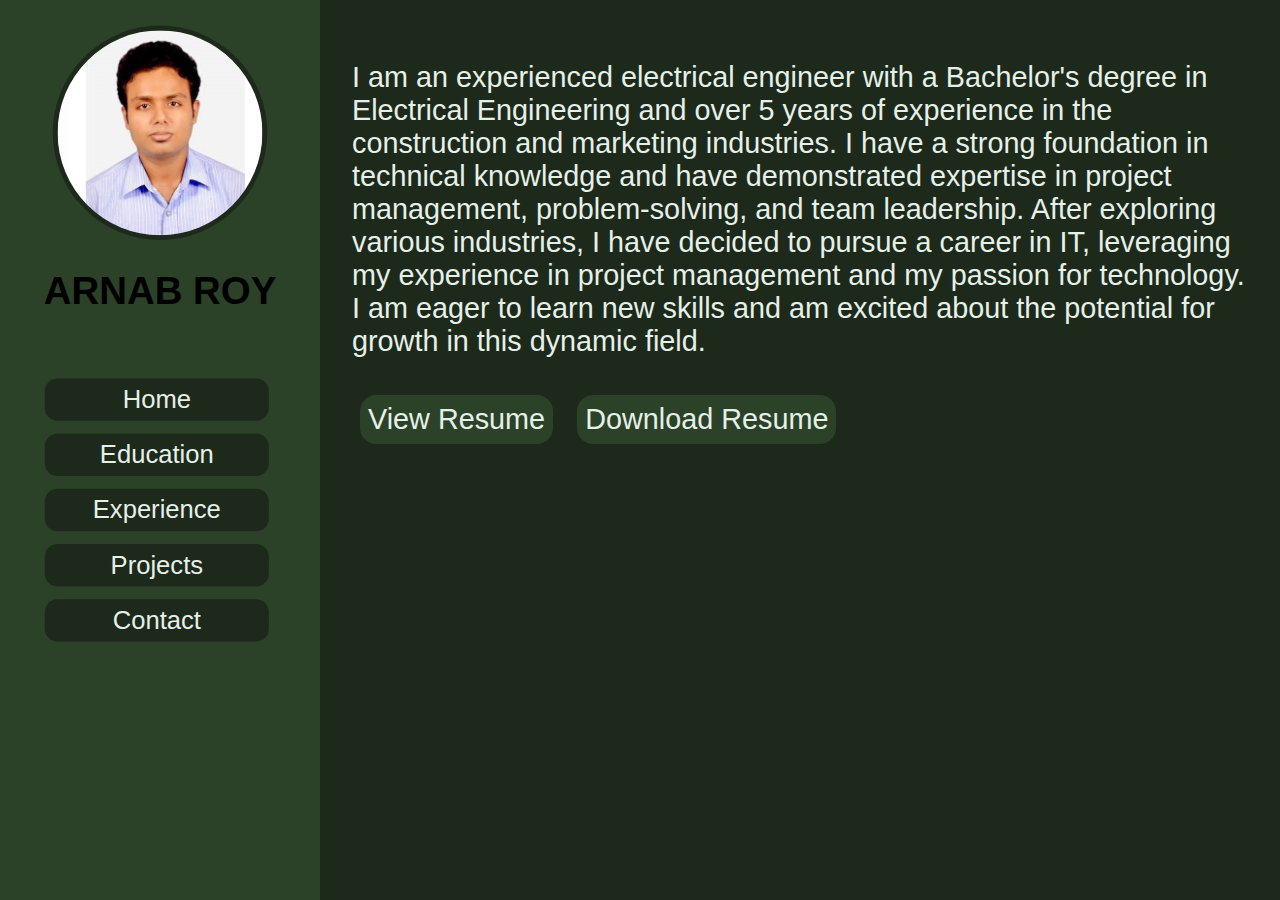
<file: index.html>
<!DOCTYPE html>
<html lang="en">
<head>
    <meta charset="UTF-8">
    <meta http-equiv="X-UA-Compatible" content="IE=edge">
    <meta name="viewport" content="width=device-width, initial-scale=1.0">
    <title>Home</title>
    <link rel="stylesheet" type="text/css" href="css/portfolio.css">
    <style>
        /* Add CSS styles for mobile responsiveness here */
        /* For example, you can add styles to make the navigation menu responsive */
        @media (max-width: 600px) {
            .navbar ul {
                flex-direction: column;
                text-align: center;
            }
            .navbar li {
                margin-bottom: 10px;
            }
        }

    </style>
</head>
<body>
    <header>
        <div>
            <a href="images/arn.jpeg">
                <img src="images/arn.jpeg" height="100" alt="PROFILE PICTURE">
            </a>
            <h1>ARNAB ROY</h1>
            <br>
        </div>
        <nav class="navbar">
            <ul>
                <li><a href="index.html">Home</a></li>
                <li><a href="education.html">Education</a></li>
                <li><a href="experience.html">Experience</a></li>
                <li><a href="project.html">Projects</a></li>
                <li><a href="contact.html">Contact</a></li>
            </ul>
        </nav>
    </header>
    <!-- about section -->
    <section>
        <p> I am an experienced electrical engineer with a Bachelor's degree in Electrical Engineering and over 5 years of experience in the construction and marketing industries. I have a strong foundation in technical knowledge and have demonstrated expertise in project management, problem-solving, and team leadership. After exploring various industries, I have decided to pursue a career in IT, leveraging my experience in project management and my passion for technology. I am eager to learn new skills and am excited about the potential for growth in this dynamic field.</p>
        <a href="document/Arnab_Roy_CV.pdf" target="_blank">View Resume</a>
        <a href="document/Arnab_Roy_CV.pdf" download="Arnab_Roy_CV.pdf">Download Resume</a>

    </section>
</body>
</html>
</file>
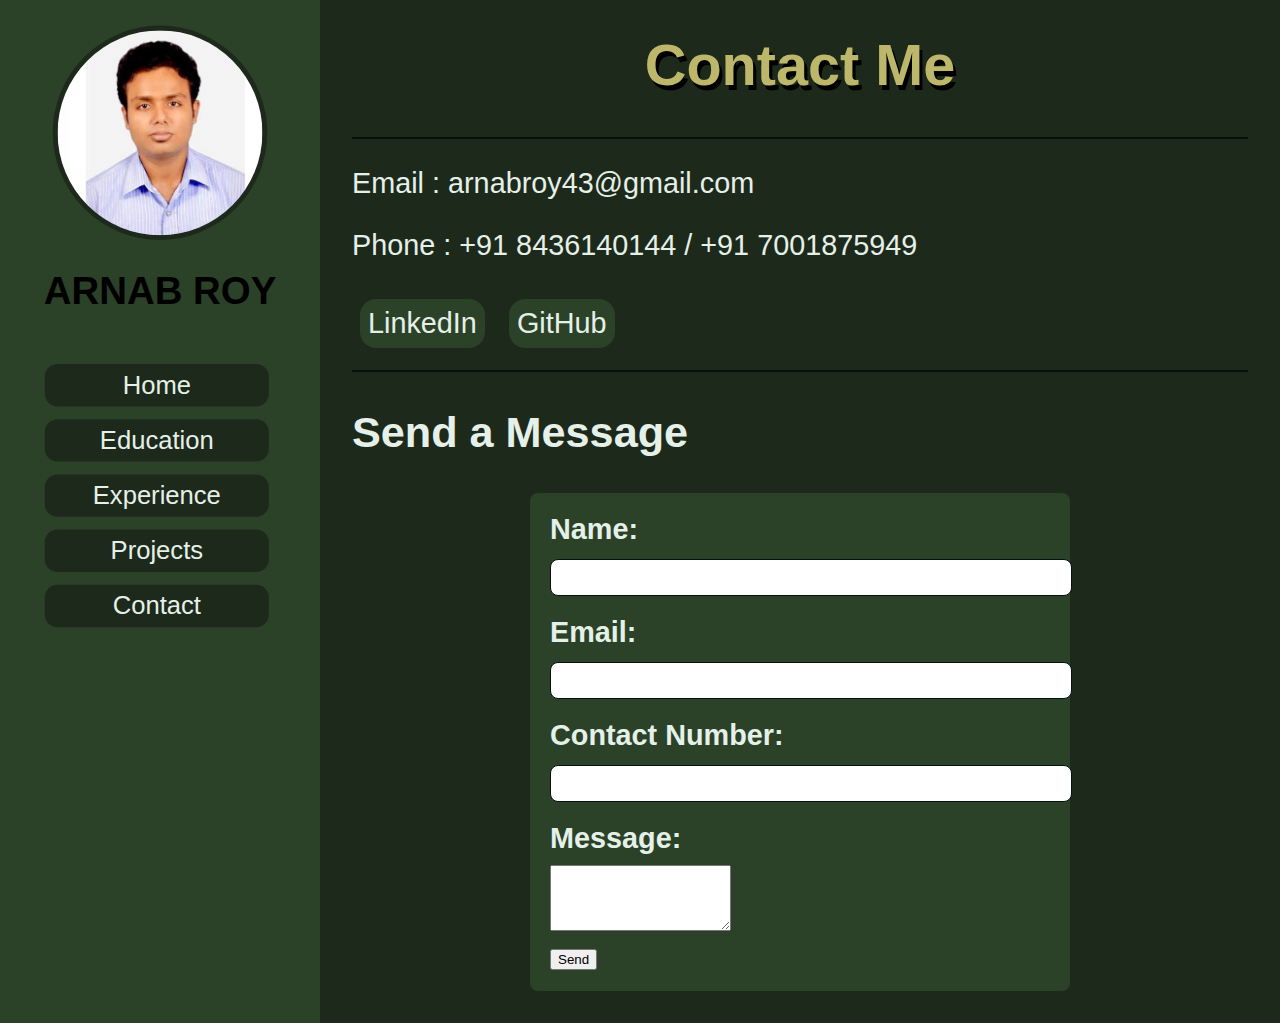
<file: contact.html>
<!DOCTYPE html>
<html lang="en">
<head>
    <meta charset="UTF-8">
    <meta http-equiv="X-UA-Compatible" content="IE=edge">
    <meta name="viewport" content="width=device-width, initial-scale=1.0">
    <title>Contact</title>
    <link rel="stylesheet" type="text/css" href="css/portfolio.css">
</head>
<body>
    <header>
        <div>
            <a href="about_me.html">
                <img src="images/arn.jpeg" height="100" alt="PROFILE PICTURE">
            </a>
            <h1>ARNAB ROY</h1>
        </div>
        <nav class="navbar"> 
            <ul>
                <li><a href="index.html">Home</a></li>
                <li><a href="education.html">Education</a></li>
                <li><a href="experience.html">Experience</a></li>
                <li><a href="project.html">Projects</a></li>
                <li><a href="contact.html">Contact</a></li>            
            </ul>
        </nav>
    </header>

    <!-- <section>
        <h1>Contact Me</h1>
        <hr>
        <h4>Email: <a href="mailto:arnabroy43@gmail.com">arnabroy43@gmail.com</a></h4>
        <h4>Phone: +91 8436140144 / +91 7001875949</h4>
    </section>

    <hr>

    <section>
        <form action="#" method="post">
            <label for="name">Name:</label>
            <input type="text" id="name" name="name" required><br>

            <label for="email">Email:</label>
            <input type="email" id="email" name="email" required><br>

            <label for="phone">Contact Number:</label>
            <input type="tel" id="phone" name="phone" required><br>

            <input type="submit" value="Submit">
        </form>
    </section> -->

    <main>
        <section class="code-scrolling">
            <h1>Contact Me</h1>
            <hr>

            <div class="contact-info">
                <div class="contact-item">
                    <p>Email : arnabroy43@gmail.com</p>
                </div>
                <div class="contact-item">
                    <p>Phone : +91 8436140144 / +91 7001875949</p>
                </div>
            </div>

            <a href="https://www.linkedin.com/in/arnab-roy-b72361b2/" target="_blank">LinkedIn</a>
            <a href="https://github.com/arnabroy144/" target="_blank">GitHub</a>

            <hr>

            <div class="contact-form">
                <h2>Send a Message</h2>
                <form action="#" method="post">
                    <div class="form-group">
                        <label for="name">Name:</label>
                        <input type="text" id="name" name="name" required>
                    </div>
                    <div class="form-group">
                        <label for="email">Email:</label>
                        <input type="email" id="email" name="email" required>
                    </div>
                    <div class="form-group">
                        <label for="phone">Contact Number:</label>
                        <input type="tel" id="phone" name="phone" required>
                    </div>
                    <div class="form-group">
                        <label for="message">Message:</label>
                        <textarea id="message" name="message" rows="4" required></textarea>
                    </div>
                    <div class="form-group">
                        <button type="submit">Send</button>
                    </div>
                </form>
                
            </div>
        </section>
    </main>


</body>
</html>
</file>
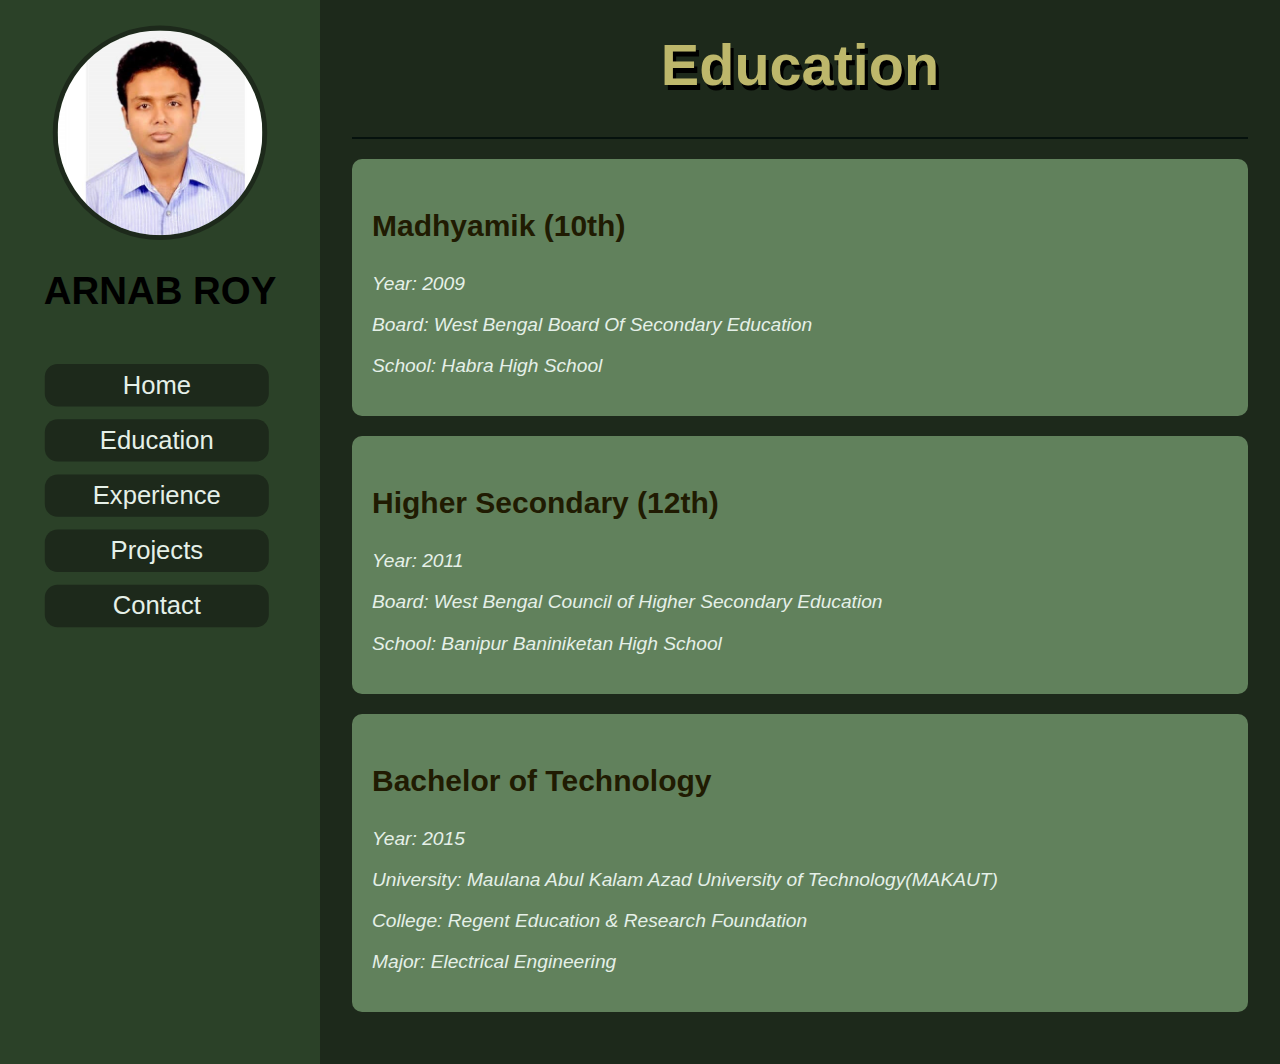
<file: education.html>
<!DOCTYPE html>
<html lang="en">
<head>
    <meta charset="UTF-8">
    <meta http-equiv="X-UA-Compatible" content="IE=edge">
    <meta name="viewport" content="width=device-width, initial-scale=1.0">
    <title>Education</title>
    <link rel="stylesheet" type="text/css" href="css/portfolio.css">
</head>
<body>
    <header>
        <div>
            <a href="about_me.html">
                <img src="images/arn.jpeg" height="100" alt="PROFILE PICTURE">
            </a>
            <h1>ARNAB ROY</h1>
        </div>
        <nav class="navbar"> 
            <ul>
                <li><a href="index.html">Home</a></li>
                <li><a href="education.html">Education</a></li>
                <li><a href="experience.html">Experience</a></li>
                <li><a href="project.html">Projects</a></li>
                <li><a href="contact.html">Contact</a></li>            
            </ul>
        </nav>
    </header>
    <!-- Education section-->

    
    <section id="education">
        <h1>Education</h1>
        <hr>
        <div class="education-item">
            <h3>Madhyamik (10th)</h3>
            <div class="text-right">
                <p>Year: 2009</p>
                <p>Board: West Bengal Board Of Secondary Education</p>
                <p>School: Habra High School</p>
            </div>
        </div>
        <div class="education-item">
            <h3>Higher Secondary (12th)</h3>
            <div class="text-right">
                <p>Year: 2011</p>
                <p>Board: West Bengal Council of Higher Secondary Education</p>
                <p>School: Banipur Baniniketan High School</p>    
            </div>
        </div>
        <div class="education-item">
            <h3>Bachelor of Technology</h3>
            <div class="text-right">
                <p>Year: 2015</p>
                <p>University: Maulana Abul Kalam Azad University of Technology(MAKAUT)</p>
                <p>College: Regent Education & Research Foundation</p>
                <p>Major: Electrical Engineering</p>
            </div>
        </div>
        
    </section>
</body>
</html>
</file>
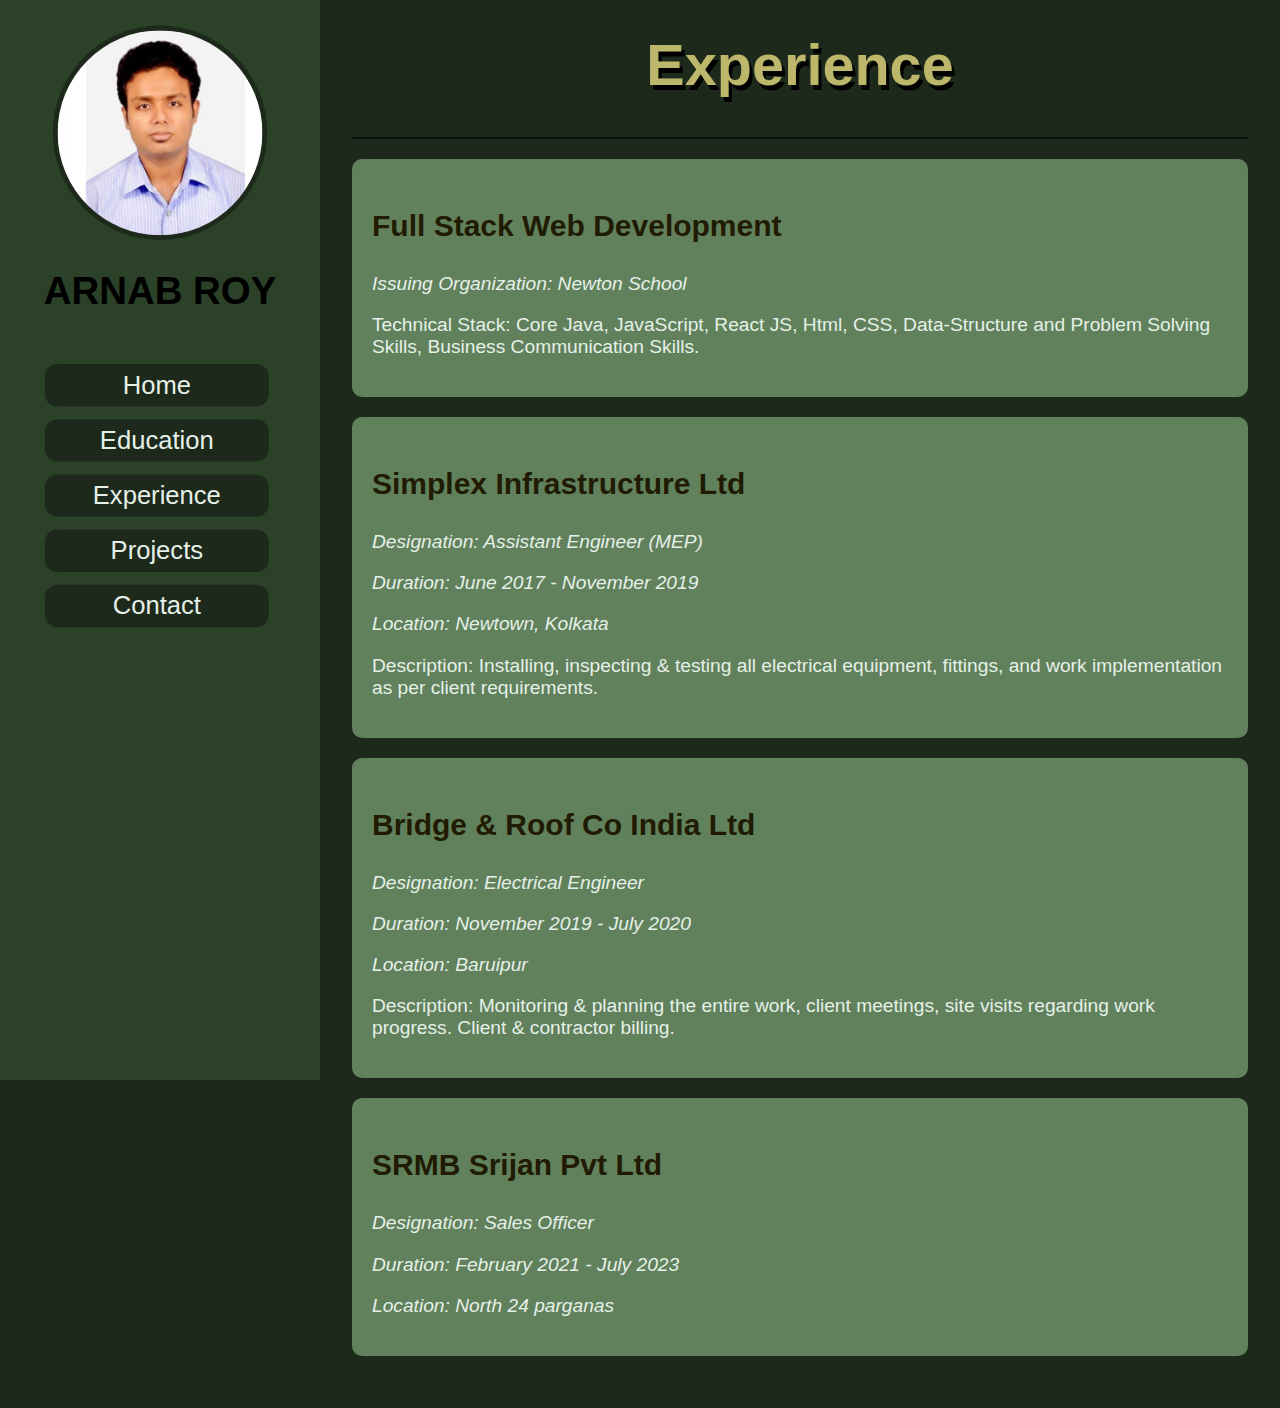
<file: experience.html>
<!DOCTYPE html>
<html lang="en">
<head>
    <meta charset="UTF-8">
    <meta http-equiv="X-UA-Compatible" content="IE=edge">
    <meta name="viewport" content="width=device-width, initial-scale=1.0">
    <title>Experience</title>
    <link rel="stylesheet" type="text/css" href="css/portfolio.css">
</head>
<body>
    <header>
        <div>
            <a href="about_me.html">
                <img src="images/arn.jpeg" height="100" alt="PROFILE PICTURE">
            </a>
            <h1>ARNAB ROY</h1>
        </div>
        <nav class="navbar"> 
            <ul>
                <li><a href="index.html">Home</a></li>
                <li><a href="education.html">Education</a></li>
                <li><a href="experience.html">Experience</a></li>
                <li><a href="project.html">Projects</a></li>
                <li><a href="contact.html">Contact</a></li>            
            </ul>
        </nav>
    </header>
    <!-- Experience section -->

    
    <section id="experience">
        <h1>Experience</h1>
        <hr>

        <div class="education-item">
            <h3>Full Stack Web Development</h3>
            <div class="text-right">
                <p>Issuing Organization: Newton School</p>
            </div>
            <p>Technical Stack: Core Java, JavaScript, React JS, Html, CSS,
                Data-Structure and Problem Solving Skills, Business Communication Skills.</p>
        </div>

        <div class="experience-item">
            <h3>Simplex Infrastructure Ltd</h3>
            <div class="text-right">
                <p>Designation: Assistant Engineer (MEP)</p>
                <p>Duration: June 2017 - November 2019</p>
                <p>Location: Newtown, Kolkata</p>
            </div>
            <p>Description: Installing, inspecting & testing all electrical equipment, fittings, and work implementation as per client requirements.</p>
        </div>
        <div class="experience-item">
            <h3>Bridge & Roof Co India Ltd</h3>
            <div class="text-right">
                <p>Designation: Electrical Engineer</p>
                <p>Duration: November 2019 - July 2020</p>
                <p>Location: Baruipur</p>
            </div>
            <p>Description: Monitoring & planning the entire work, client meetings, site visits regarding work progress. Client & contractor billing.</p>
        </div>
        <div class="experience-item">
            <h3>SRMB Srijan Pvt Ltd</h3>
            <div class="text-right">
                <p >Designation: Sales Officer</p>
                <p>Duration: February 2021 - July 2023</p>
                <p>Location: North 24 parganas</p>
            </div>
            
        </div>
    </section>
</body>
</html>
</file>
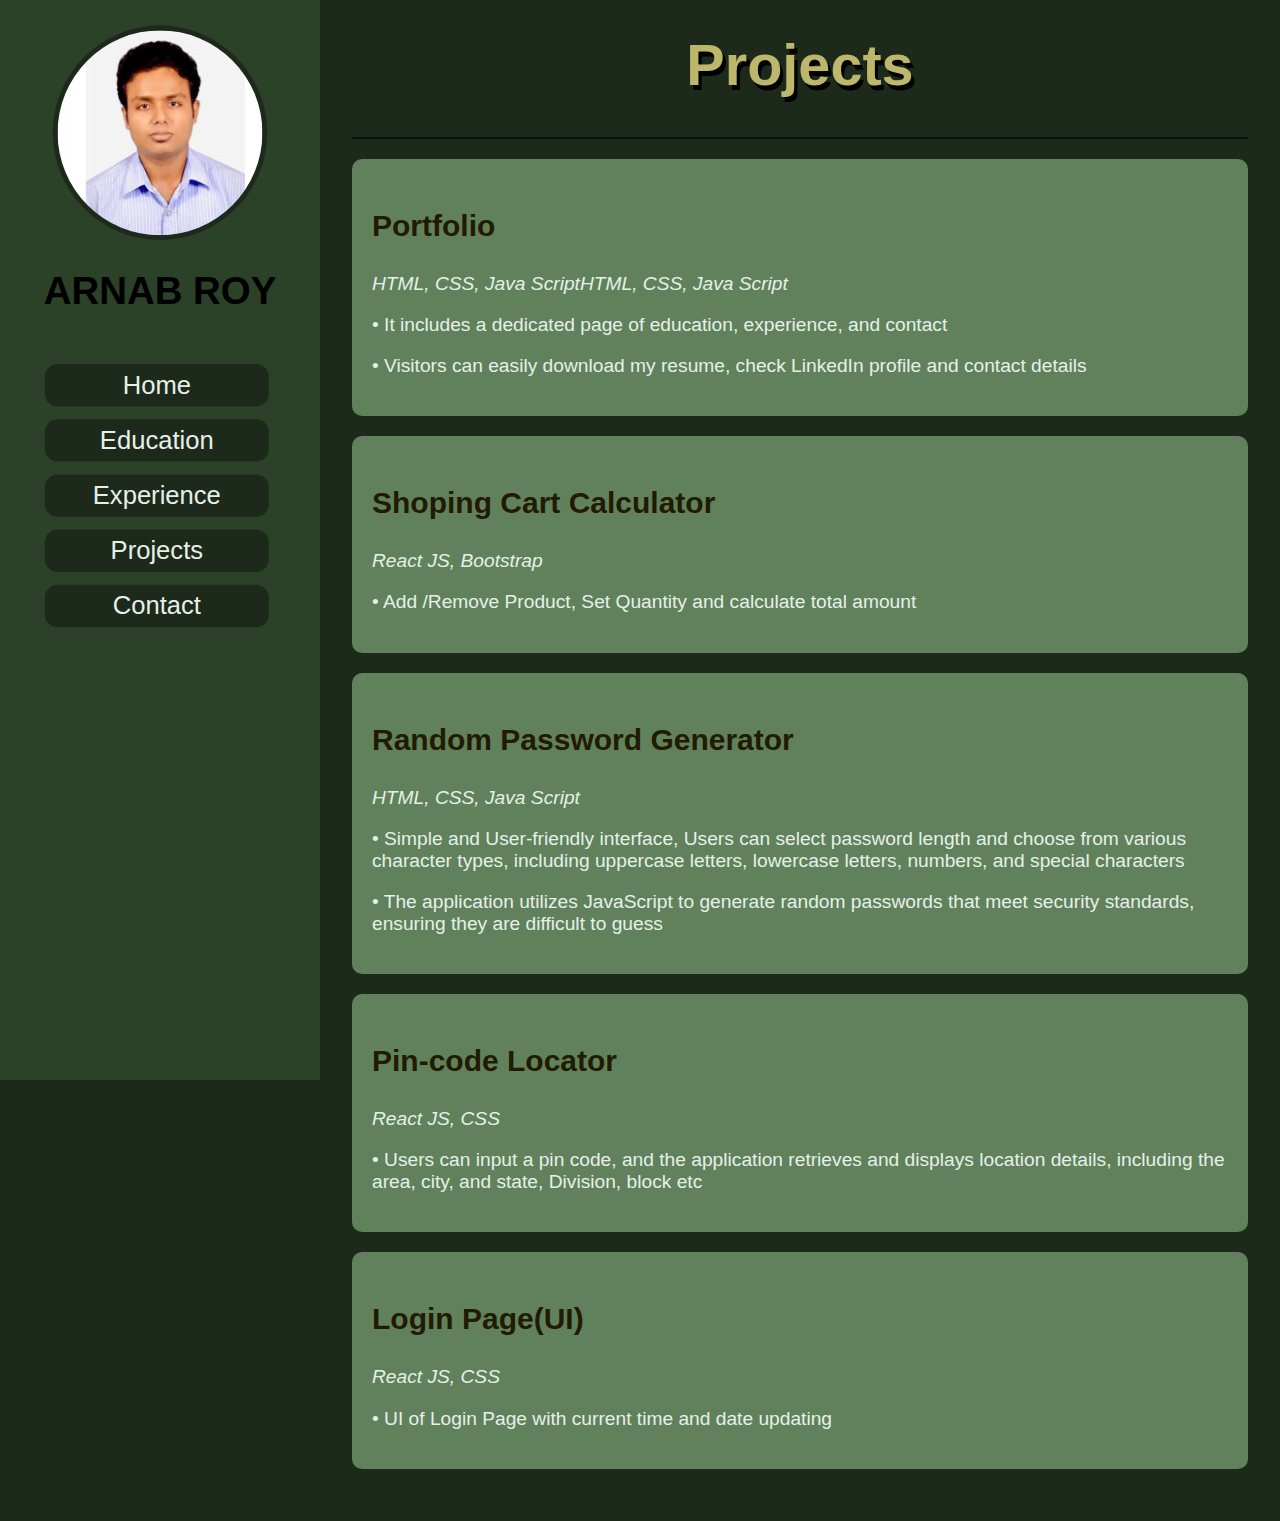
<file: project.html>
<!DOCTYPE html>
<html lang="en">
  <head>
    <meta charset="UTF-8" />
    <meta http-equiv="X-UA-Compatible" content="IE=edge" />
    <meta name="viewport" content="width=device-width, initial-scale=1.0" />
    <title>Projects</title>
    <link rel="stylesheet" type="text/css" href="css/portfolio.css" />
  </head>
  <body>
    <header>
      <div>
        <a href="about_me.html">
          <img src="images/arn.jpeg" height="100" alt="PROFILE PICTURE" />
        </a>
        <h1>ARNAB ROY</h1>
      </div>
      <nav class="navbar">
        <ul>
          <li><a href="index.html">Home</a></li>
          <li><a href="education.html">Education</a></li>
          <li><a href="experience.html">Experience</a></li>
          <li><a href="project.html">Projects</a></li>
          <li><a href="contact.html">Contact</a></li>
        </ul>
      </nav>
    </header>
    <!-- Projects section -->

    
    <section id="Projects">
      <h1>Projects</h1>
      <hr />

      <div class="projects-item">
        <h3>Portfolio</h3>
        <div class="text-right">
          <p>HTML, CSS, Java ScriptHTML, CSS, Java Script</p>
        </div>
        <p>
          • It includes a dedicated page of education, experience, and contact
        </p>
        <p>
          • Visitors can easily download my resume, check LinkedIn profile and
          contact details
        </p>
      </div>

      <div class="projects-item">
        <h3>Shoping Cart Calculator</h3>
        <div class="text-right">
          <p>React JS, Bootstrap</p>
        </div>
        <p>• Add /Remove Product, Set Quantity and calculate total amount</p>
      </div>

      <div class="projects-item">
        <h3>Random Password Generator</h3>
        <div class="text-right">
          <p>HTML, CSS, Java Script</p>
        </div>
        <p>
          • Simple and User-friendly interface, Users can select password length
          and choose from various character types, including uppercase letters,
          lowercase letters, numbers, and special characters
        </p>
        <p>
          • The application utilizes JavaScript to generate random passwords
          that meet security standards, ensuring they are difficult to guess
        </p>
      </div>

      <div class="projects-item">
        <h3>Pin-code Locator</h3>
        <div class="text-right">
            <p>React JS, CSS</p>
        </div>
        <p>• Users can input a pin code, and the application retrieves and displays location details, including
            the area, city, and state, Division, block etc</p>
      </div>

      <div class="projects-item">
        <h3>Login Page(UI)</h3>
        <div class="text-right">
            <p>React JS, CSS</p>
        </div>
        <p>• UI of Login Page with current time and date updating</p>
      </div>
    </section>
  </body>
</html>
</file>
<file: css/portfolio.css>
/* body{
    background-color: #1d291b;
}


header div img{
    object-fit: cover;
    height: 16rem;
    width: 16rem;
    border-radius: 50%;
    border: .4rem solid #1d291b;
    margin-top: 2rem;
    align-items: center;
}
header div img :hover{
    border: #05110D;
}

div h1{
    font-size: 3rem;
    color: black;
    margin-bottom: 0rem;
}

header nav ul li a{
    display: block;
    color: rgb(229, 240, 232);
    font-size: 2rem ;
    padding: .5rem;
    margin: 1rem;
    background: #1d291b;
    border-radius: 1rem;
    text-decoration: none;
}
header nav ul{
    list-style: none;
    padding: 1rem;
}
header nav{
    width: 90%;
    padding: 1rem;
}

header nav ul li :hover{
    background-color:#05110D;
}
header{
    position:absolute;
    top: 0; left: 0;
    background-color:#2B4128;
    height: 150%;
    width: 25rem;
    text-align: center;
}
.........................header.............. end..................
section{
    padding: 2rem;
    padding-left:27rem;
    font-size: 2rem;
}
section h1{
    text-align: center;
    margin-top: 0rem;
color: darkkhaki;
text-shadow: .5rem black;
}
section a{
    display: inline-block;
    color: rgb(229, 240, 232);
    font-size: 2rem ;
    padding: 0.5rem;
    margin: 0.5rem;
    background: #2B4128;
    border-radius: 1rem;
    text-align: center;
    text-decoration: none;
}
section a:hover{
    background-color:#05110D;
}



.............Contact.......................... form.............. strt................... 

form {
	background-color: #2B4128;
	border-radius: .5rem;
	padding: 20px;
	max-width: 500px;
	margin: 0 auto;
}

label {
	display: block;
	font-weight: bold;
	margin-bottom: 10px;
}

input[type="text"],
input[type="email"],
input[type="tel"] {
	width: 75%;
	padding: 10px;
	border-radius: .5rem;
	border: 1px solid #05110D;
	margin-bottom: 20px;
}

input[type="submit"] {
	background-color: #1d291b;
	color: #fff;
	padding: 10px 20px;
	border: none;
	border-radius: .5rem;
	cursor: pointer;
}

input[type="submit"]:hover {
	background-color: #05110D;
}
.................contact................................... form end 

div p{
    margin: 0rem;
}
div h3{
    margin-bottom: 0rem ;
    text-decoration-line: underline;
} */






/* Global Styles */

body {
    background-color: #1d291b;
    font-family: Arial, sans-serif;
    color: rgb(229, 240, 232);
    margin: 0;
    padding: 0;
}

hr {
    border: 1px solid #05110D;
}

/* Header Styles */

header {
    position: absolute;
    top: 0;
    left: 0;
    background-color: #2B4128;
    height: 250%;
    width: 25rem;
    text-align: center;
}

header div {
    margin-top: 2rem;
    text-align: center;
}

header div img {
    object-fit: cover;
    height: 16rem;
    width: 16rem;
    border-radius: 50%;
    border: .4rem solid #1d291b;
}

header div img:hover {
    border-color: #05110D;
}

header div h1 {
    font-size: 3rem;
    color: black;
    margin-bottom: 0rem;
}

header nav {
    width: 90%;
    padding: 1rem;
}

header nav ul {
    list-style: none;
    padding: 1rem;
}

header nav ul li {
    margin: 1rem;
}

header nav ul li a {
    display: block;
    color: rgb(229, 240, 232);
    font-size: 2rem;
    padding: 0.5rem;
    margin: 0.5rem;
    background: #1d291b;
    border-radius: 1rem;
    text-decoration: none;
}

header nav ul li a:hover {
    background-color: #05110D;
}

/* Section Styles */

section {
    padding: 2rem;
    font-size: 1.8rem;
}

section h1 {
    text-align: center;
    margin-top: 0rem;
    color: darkkhaki;
    text-shadow: 0.2rem 0.3rem black;
}

section a {
    display: inline-block;
    color: rgb(229, 240, 232);
    /* font-size: 2rem; */
    padding: 0.5rem;
    margin: 0.5rem;
    background: #2B4128;
    border-radius: 1rem;
    text-align: center;
    text-decoration: none;
}

section a:hover {
    background-color: #05110D;
}

/* Contact Form Styles */

form {
    background-color: #2B4128;
    border-radius: 0.5rem;
    padding: 20px;
    max-width: 500px;
    margin: 0 auto;
}

form label {
    display: block;
    font-weight: bold;
    margin-bottom: 10px;
}

form input[type="text"],
form input[type="email"],
form input[type="tel"] {
    width: 100%;
    padding: 10px;
    border-radius: 0.5rem;
    border: 1px solid #05110D;
    margin-bottom: 20px;
}

form input[type="submit"] {
    background-color: #1d291b;
    color: #fff;
    padding: 10px 20px;
    border: none;
    border-radius: 0.5rem;
    cursor: pointer;
}

form input[type="submit"]:hover {
    background-color: #05110D;
}






/* Add a z-index to the header to ensure it stays above other elements */
header {
    scale: .8;
    transform-origin: top left;
    /* zoom: 0.9;  */
    position: fixed;
    top: 0;
    left: 0;
    background-color: #2B4128;
    height: 150%;
    width: 25rem;
    text-align: center;
    /* z-index: 999; Add this line */
    /* overflow-y: auto; Add this line to enable vertical scrolling within the header */

}

/* Adjust the body margin to accommodate the header */
body {
    background-color: #1d291b;
    font-family: Arial, sans-serif;
    color: rgb(229, 240, 232);
    margin: 0;
    padding: 0;
    margin-left: 20rem; /* Add this line */
    overflow-y: auto; /*Enable vertical scrolling for the body */
}






/* Education section styles */
.education-item, .experience-item, .projects-item {
    background-color: #61815c;
    padding: 20px ;
    margin: 20px 0 ;
    border-radius: 10px;
    box-shadow: 0 2px 10px rgba(0, 0, 0, 0);
    font-size: 1.2rem;
}

.education-item h3, .experience-item h3, .projects-item h3 {
    font-size: 30px;
    color: #201b02;
}


.text-right {
    /* font-size: 20px; */
    font-style: italic;
}
 
/* Add icons or images for each section if desired */

/* Experience section styles */
/* .experience-item {
    background-color: #e29595;
} */

/* Adjust styles as needed to match your design preferences */
</file>
